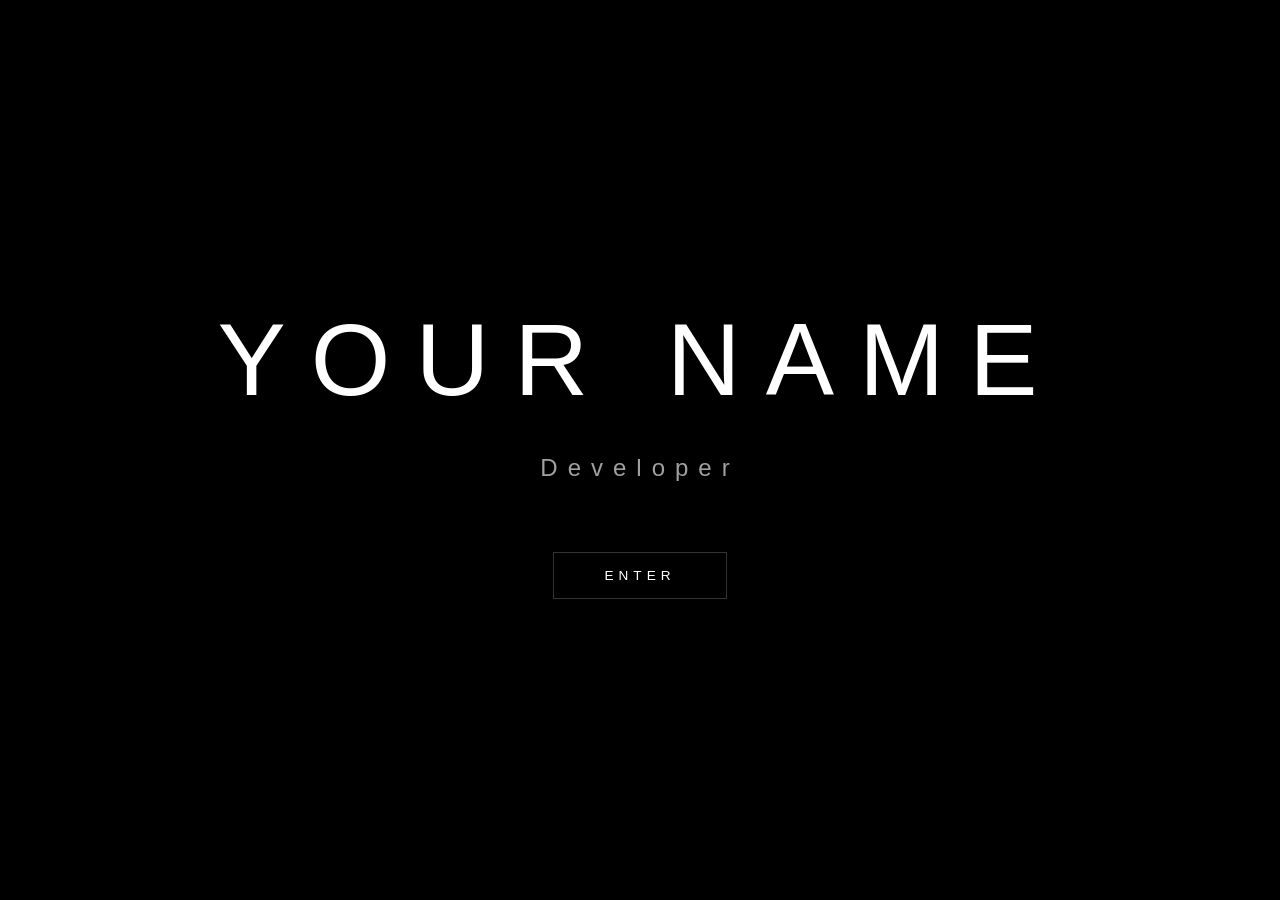
<file: index.html>
<!DOCTYPE html>
<html lang="en">

<head>
<meta charset="UTF-8">
<meta name="viewport" content="width=device-width, initial-scale=1.0">

<title>YOUR NAME | Developer</title>

<link rel="stylesheet" href="css/style.css">
</head>


<body>

<div class="cinematic-intro">

<div class="hero">

<h1>YOUR NAME</h1>

<p>Developer</p>

<a href="about.html" class="enter">
ENTER
</a>

</div>

</div>


<script src="js/script.js"></script>

</body>

</html>
</file>
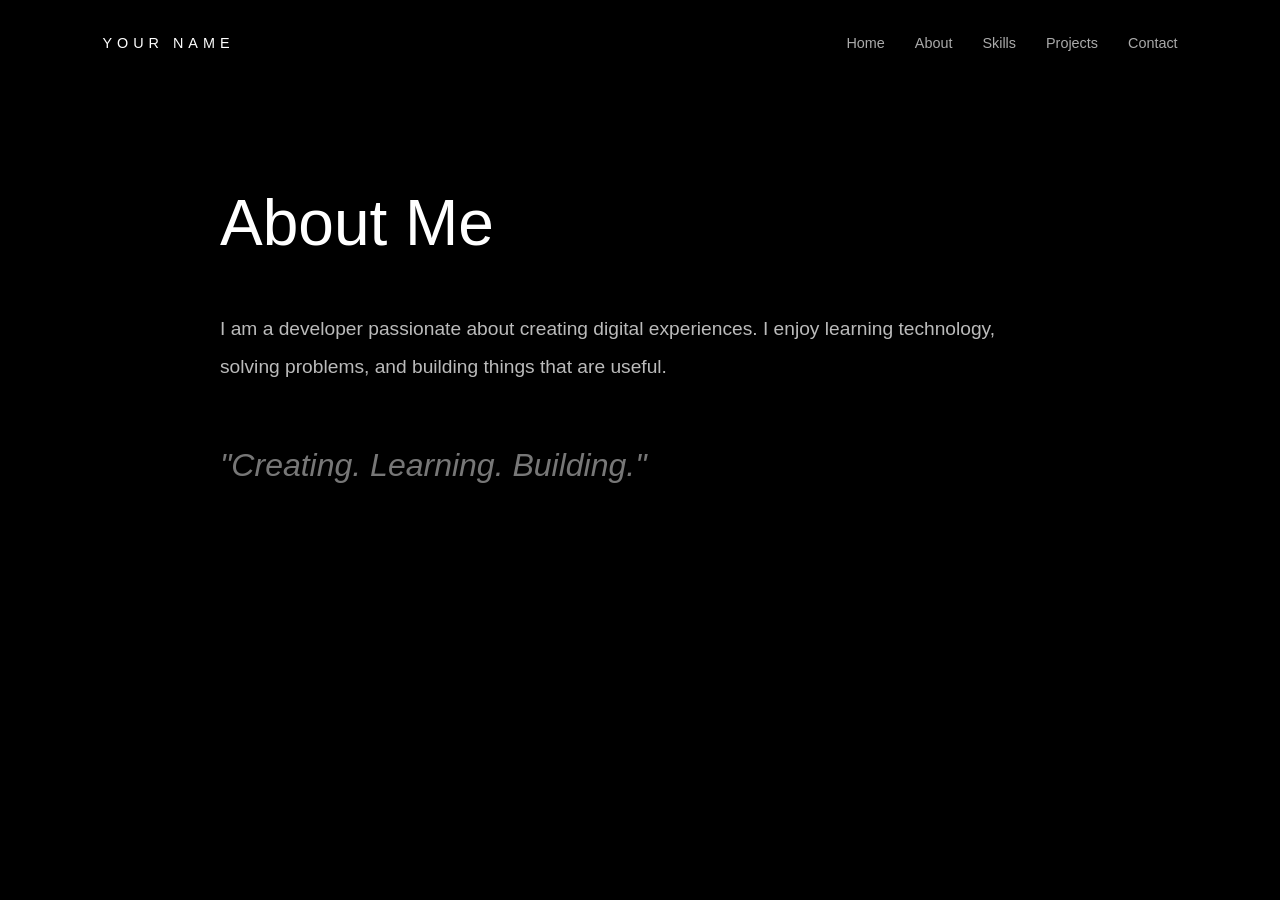
<file: about.html>
<!DOCTYPE html>
<html lang="en">

<head>

<meta charset="UTF-8">

<meta name="viewport" content="width=device-width, initial-scale=1.0">

<title>About | YOUR NAME</title>

<link rel="stylesheet" href="css/style.css">

</head>


<body>


<nav>

<div class="logo">
YOUR NAME
</div>

<div class="links">

<a href="index.html">Home</a>
<a href="about.html">About</a>
<a href="skills.html">Skills</a>
<a href="projects.html">Projects</a>
<a href="contact.html">Contact</a>

</div>

</nav>



<section class="page">


<h1>About Me</h1>


<p>

I am a developer passionate about creating digital experiences.

I enjoy learning technology, solving problems, and building things that are useful.

</p>


<div class="quote">

"Creating. Learning. Building."

</div>


</section>



<script src="js/script.js"></script>

</body>

</html>
</file>
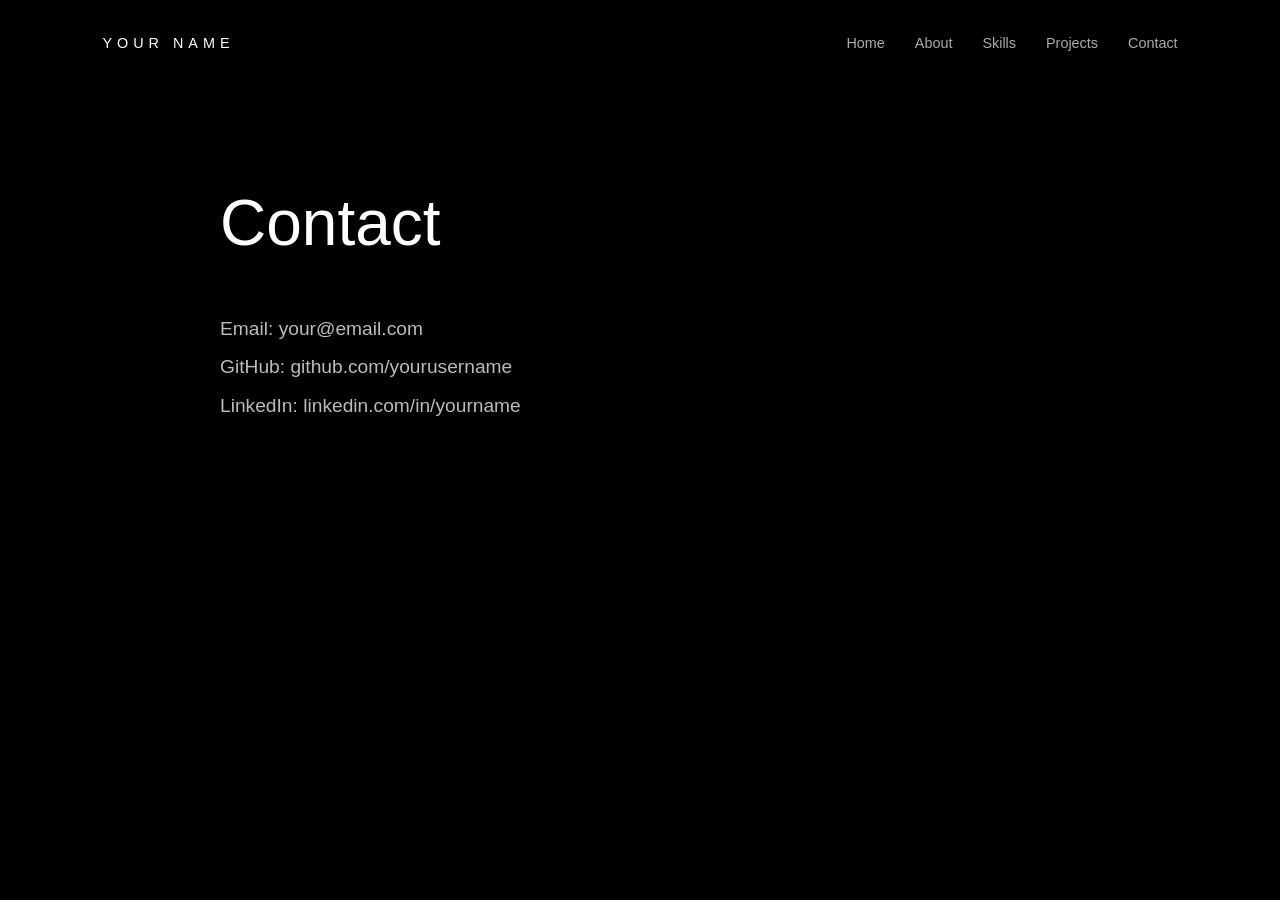
<file: contact.html>
<!DOCTYPE html>
<html lang="en">

<head>

<meta charset="UTF-8">

<meta name="viewport" content="width=device-width, initial-scale=1.0">

<title>Contact | YOUR NAME</title>

<link rel="stylesheet" href="css/style.css">

</head>


<body>


<nav>

<div class="logo">
YOUR NAME
</div>


<div class="links">

<a href="index.html">Home</a>
<a href="about.html">About</a>
<a href="skills.html">Skills</a>
<a href="projects.html">Projects</a>
<a href="contact.html">Contact</a>

</div>

</nav>



<section class="page">


<h1>Contact</h1>


<p>
Email:
your@email.com
</p>


<p>
GitHub:
github.com/yourusername
</p>


<p>
LinkedIn:
linkedin.com/in/yourname
</p>


</section>



<script src="js/script.js"></script>


</body>

</html>
</file>
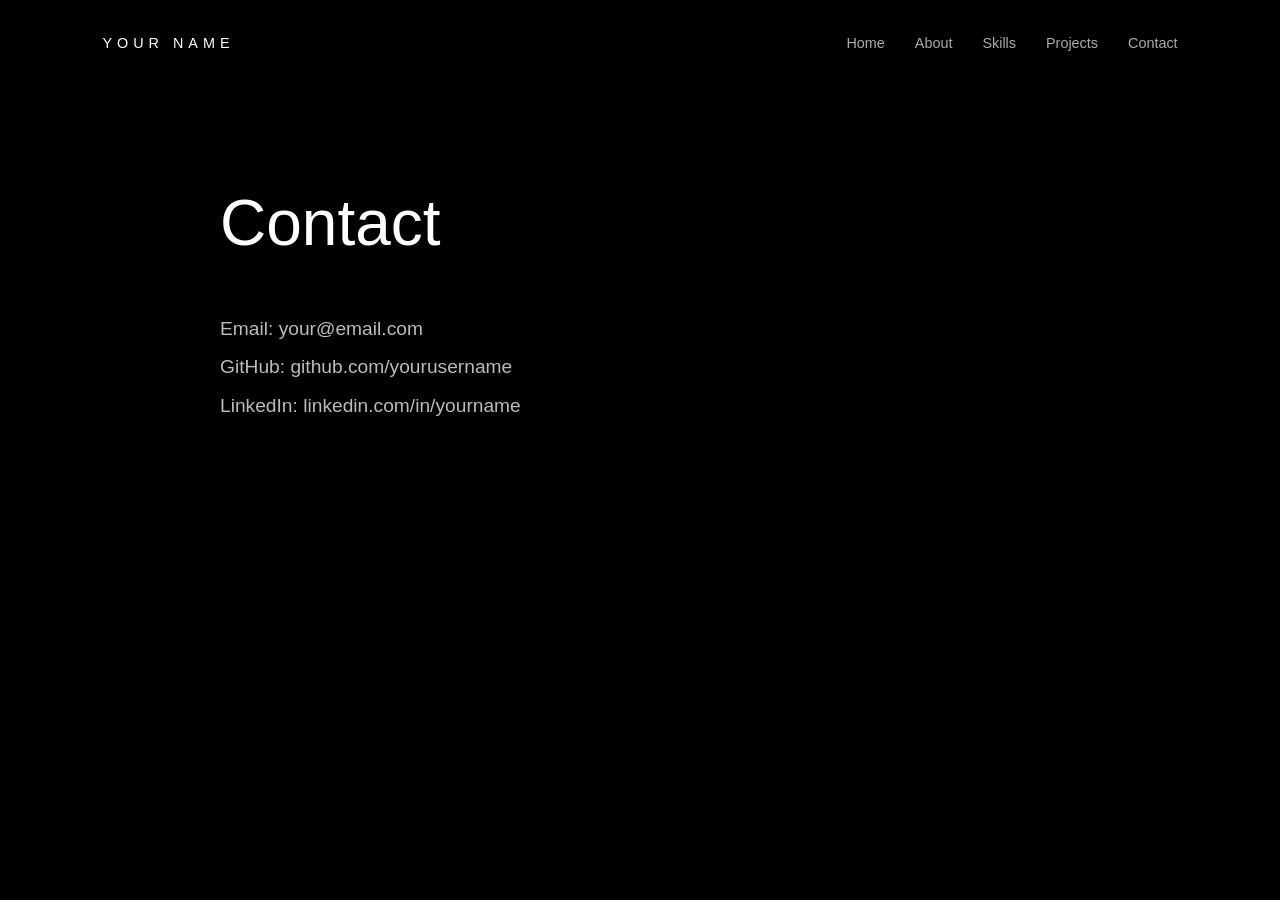
<file: contacts.html>
<!DOCTYPE html>
<html lang="en">

<head>

<meta charset="UTF-8">

<meta name="viewport" content="width=device-width, initial-scale=1.0">

<title>Contact | YOUR NAME</title>

<link rel="stylesheet" href="css/style.css">

</head>


<body>


<nav>

<div class="logo">
YOUR NAME
</div>


<div class="links">

<a href="index.html">Home</a>
<a href="about.html">About</a>
<a href="skills.html">Skills</a>
<a href="projects.html">Projects</a>
<a href="contact.html">Contact</a>

</div>

</nav>



<section class="page">


<h1>Contact</h1>


<p>
Email:
your@email.com
</p>


<p>
GitHub:
github.com/yourusername
</p>


<p>
LinkedIn:
linkedin.com/in/yourname
</p>


</section>



<script src="js/script.js"></script>


</body>

</html>
</file>
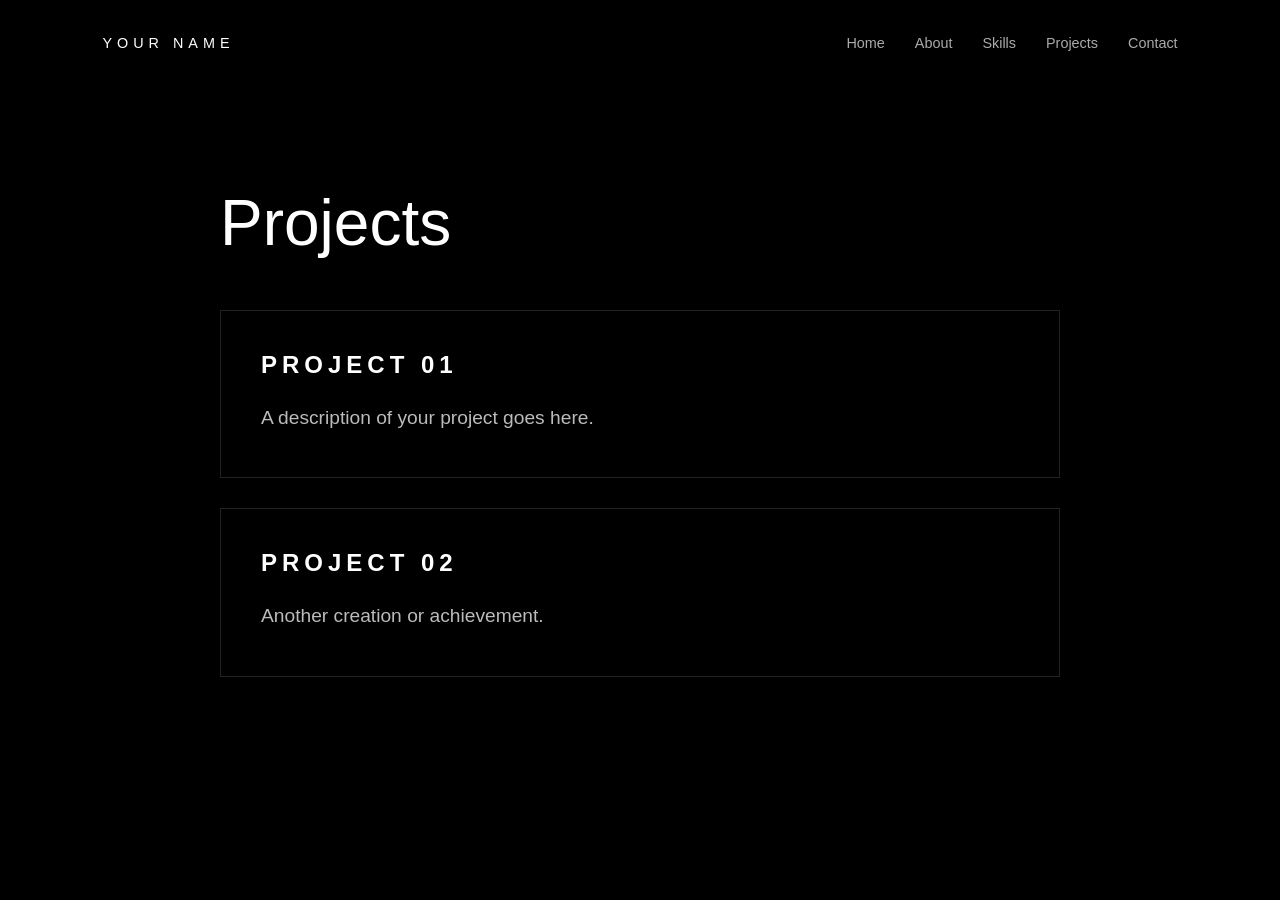
<file: projects.html>
<!DOCTYPE html>
<html lang="en">

<head>

<meta charset="UTF-8">

<meta name="viewport" content="width=device-width, initial-scale=1.0">

<title>Projects | YOUR NAME</title>

<link rel="stylesheet" href="css/style.css">

</head>


<body>


<nav>

<div class="logo">
YOUR NAME
</div>


<div class="links">

<a href="index.html">Home</a>
<a href="about.html">About</a>
<a href="skills.html">Skills</a>
<a href="projects.html">Projects</a>
<a href="contact.html">Contact</a>

</div>

</nav>



<section class="page">


<h1>Projects</h1>



<div class="project-card">

<h2>PROJECT 01</h2>

<p>
A description of your project goes here.
</p>

</div>



<div class="project-card">

<h2>PROJECT 02</h2>

<p>
Another creation or achievement.
</p>

</div>



</section>


<script src="js/script.js"></script>


</body>

</html>
</file>
<file: css/style.css>
* {
    margin: 0;
    padding: 0;
    box-sizing: border-box;
}


:root {

    --background: #000;
    --text: #ffffff;
    --secondary: #a0a0a0;
    --border: #333;

}


body {

    background: var(--background);

    color: var(--text);

    font-family:
    "Helvetica Neue",
    Helvetica,
    Arial,
    sans-serif;

    min-height:100vh;

}



/* =========================
   CINEMATIC INTRO
========================= */


.cinematic-intro {

    height:100vh;

    display:flex;

    justify-content:center;

    align-items:center;

    overflow:hidden;

}



.hero {

    text-align:center;

}



.hero h1 {

    font-size:clamp(3rem,8vw,7rem);

    font-weight:300;

    letter-spacing:25px;

    opacity:0;

    animation:
    reveal 3s ease forwards;

}



.hero p {

    margin-top:35px;

    font-size:1.5rem;

    letter-spacing:10px;

    color:var(--secondary);

    opacity:0;

    animation:
    reveal 3s ease forwards;

    animation-delay:1.3s;

}



.enter {

    display:inline-block;

    margin-top:70px;

    padding:15px 50px;

    border:1px solid var(--border);

    color:white;

    text-decoration:none;

    letter-spacing:5px;

    font-size:.85rem;

    opacity:0;

    animation:
    reveal 3s ease forwards;

    animation-delay:2.5s;

    transition:.5s;

}



.enter:hover {

    background:white;

    color:black;

}




/* =========================
   NAVIGATION
========================= */


nav {

    width:100%;

    padding:35px 8%;

    display:flex;

    justify-content:space-between;

    align-items:center;

}



.logo {

    letter-spacing:5px;

    font-size:.9rem;

}



.links {

    display:flex;

    gap:30px;

}



.links a {

    color:#aaa;

    text-decoration:none;

    font-size:.9rem;

    transition:.3s;

}



.links a:hover {

    color:white;

}



/* =========================
   INNER PAGES
========================= */


.page {

    max-width:900px;

    margin:auto;

    padding:100px 30px;

    animation:
    pageEnter 1s ease;

}



.page h1 {

    font-size:4rem;

    font-weight:300;

    margin-bottom:50px;

}



.page p {

    color:#bbb;

    font-size:1.2rem;

    line-height:2;

}



/* =========================
   QUOTE
========================= */


.quote {

    margin-top:60px;

    font-size:2rem;

    color:#777;

    font-style:italic;

}



/* =========================
   SKILLS
========================= */


.skills {

    display:grid;

    grid-template-columns:
    repeat(auto-fit,minmax(200px,1fr));

    gap:20px;

}



.skills div {

    border:1px solid #222;

    padding:40px;

    text-align:center;

    transition:.5s;

}



.skills div:hover {

    transform:translateY(-10px);

    border-color:white;

}




/* =========================
   PROJECTS
========================= */


.project-card {

    border:1px solid #222;

    padding:40px;

    margin-bottom:30px;

    transition:.5s;

}



.project-card:hover {

    border-color:white;

    transform:translateX(10px);

}



.project-card h2 {

    letter-spacing:5px;

    margin-bottom:20px;

}



/* =========================
   ANIMATIONS
========================= */


@keyframes reveal {


from {

    opacity:0;

    transform:
    translateY(50px);

    filter:blur(10px);

}


to {

    opacity:1;

    transform:
    translateY(0);

    filter:blur(0);

}


}



@keyframes pageEnter {


from {

    opacity:0;

    transform:
    translateY(30px);

}


to {

    opacity:1;

    transform:
    translateY(0);

}


}



/* =========================
   MOBILE
========================= */


@media(max-width:700px){


nav {

    flex-direction:column;

    gap:30px;

}



.links {

    flex-wrap:wrap;

    justify-content:center;

}



.hero h1 {

    letter-spacing:10px;

}



.page h1 {

    font-size:3rem;

}


}
</file>
